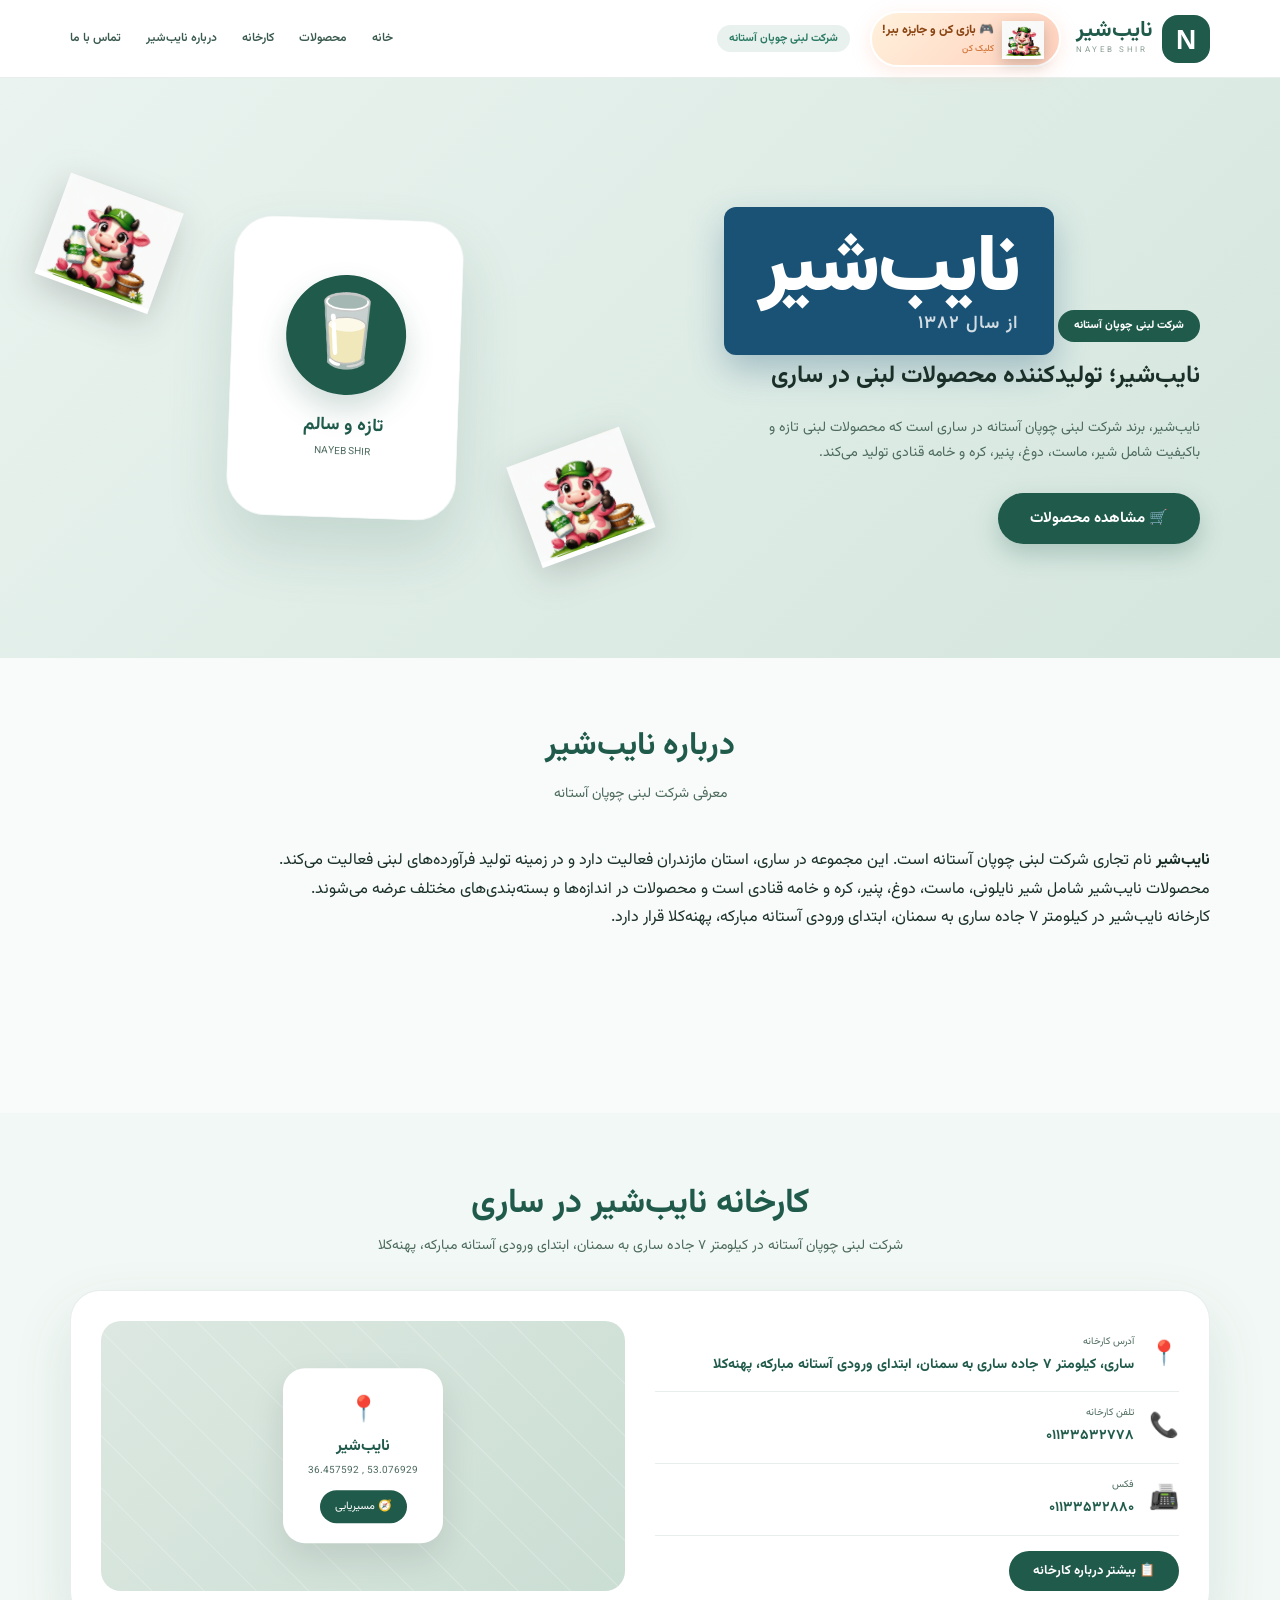
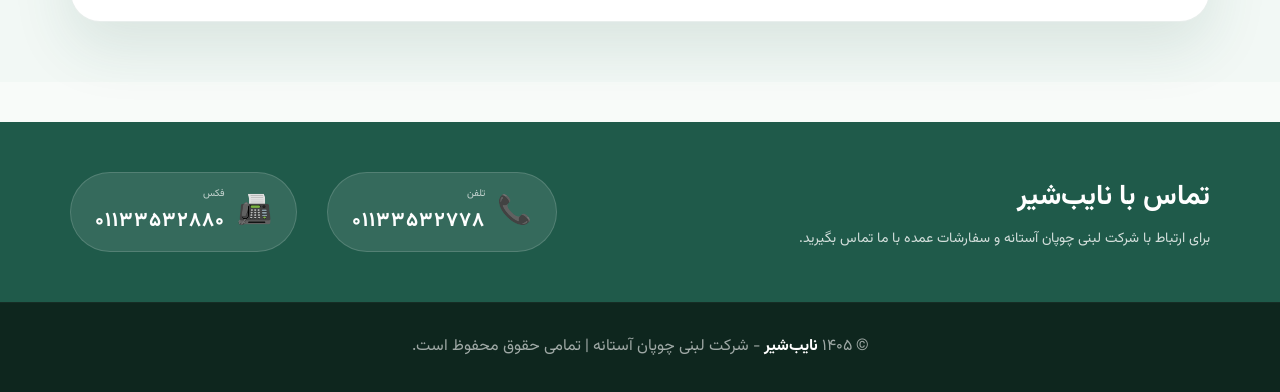
<file: index.html>
<!DOCTYPE html>
<html lang="fa" dir="rtl">

<head>
<meta charset="UTF-8">
<meta name="viewport" content="width=device-width, initial-scale=1.0">

<title>نایب‌شیر | شرکت لبنی چوپان آستانه | تولیدکننده محصولات لبنی</title>

<meta name="description"
content="نایب‌شیر، برند شرکت لبنی چوپان آستانه در ساری؛ تولیدکننده شیر، ماست، دوغ، پنیر، کره و خامه قنادی با تمرکز بر تازگی و کیفیت محصولات لبنی.">

<meta name="keywords"
content="نایب شیر, نایب‌شیر, Nayeb Shir, شرکت لبنی چوپان آستانه, لبنیات ساری, کارخانه لبنیات ساری, شیر, ماست, دوغ, پنیر, کره, خامه قنادی">

<meta name="robots" content="index, follow">
<meta name="googlebot" content="index, follow">

<meta name="author" content="نایب‌شیر - شرکت لبنی چوپان آستانه">

<link rel="canonical"
href="https://amirrr2019.github.io/nayebshir/">

<link rel="preconnect" href="https://fonts.googleapis.com">
<link rel="preconnect" href="https://fonts.gstatic.com" crossorigin>

<link href="https://fonts.googleapis.com/css2?family=Vazirmatn:wght@400;500;600;700;800;900&display=swap"
rel="stylesheet">

<link rel="stylesheet" href="./style.css">

<!-- اطلاعات ساختاریافته برای موتورهای جستجو -->
<script type="application/ld+json">
{
  "@context": "https://schema.org",
  "@type": "FoodEstablishment",
  "name": "نایب‌شیر",
  "alternateName": "شرکت لبنی چوپان آستانه",
  "url": "https://amirrr2019.github.io/nayebshir/",
  "telephone": "+981133532778",
  "faxNumber": "+981133532880",
  "address": {
    "@type": "PostalAddress",
    "addressLocality": "ساری",
    "addressRegion": "مازندران",
    "addressCountry": "IR",
    "streetAddress": "کیلومتر ۷ جاده ساری به سمنان، ابتدای ورودی آستانه مبارکه، پهنه‌کلا"
  },
  "geo": {
    "@type": "GeoCoordinates",
    "latitude": 36.457592,
    "longitude": 53.076929
  },
  "foundingDate": "2003",
  "description": "نایب‌شیر، برند شرکت لبنی چوپان آستانه در ساری، تولیدکننده فرآورده‌های لبنی.",
  "sameAs": [
    "https://t.me/NAYEB_SHIR_BOT"
  ]
}
</script>

</head>

<body>

<header class="header">

<div class="container nav">

<a href="#home" class="logo" aria-label="نایب‌شیر">

<div class="logo-mark">
N
</div>

<div class="logo-name">

<strong>
نایب‌شیر
</strong>

<span>
NAYEB SHIR
</span>

</div>

</a>

<div class="cow-mascot-wrapper"
onclick="openModal()">

<div class="cow-mascot" id="cowMascot">

<img src="./cow.png"
alt="گاو عروسکی نایب‌شیر">

</div>

<span class="cow-mascot-label">

🎮 بازی کن و جایزه ببر!

<small>
کلیک کن
</small>

</span>

</div>

<span class="sub-brand">
شرکت لبنی چوپان آستانه
</span>

<nav id="nav" aria-label="منوی اصلی">

<a href="#home">
خانه
</a>

<a href="#products-link"
onclick="toggleProducts()">
محصولات
</a>

<a href="#factory">
کارخانه
</a>

<a href="#about">
درباره نایب‌شیر
</a>

<a href="#contact">
تماس با ما
</a>

</nav>

<button id="menuBtn"
class="menu-btn"
aria-label="باز کردن منو">
☰
</button>

</div>

</header>


<main>

<section class="hero" id="home">

<div class="container hero-content">

<div class="hero-text">

<span class="mini-title">
شرکت لبنی چوپان آستانه
</span>

<div class="hero-brand-banner">

نایب‌شیر

<small>
از سال ۱۳۸۲
</small>

</div>

<h1>
نایب‌شیر؛ تولیدکننده محصولات لبنی در ساری
</h1>

<p>
نایب‌شیر، برند شرکت لبنی چوپان آستانه در ساری است که
محصولات لبنی تازه و باکیفیت شامل شیر، ماست، دوغ،
پنیر، کره و خامه قنادی تولید می‌کند.
</p>

<button class="toggle-products-btn"
onclick="toggleProducts()">

🛒 مشاهده محصولات

</button>

</div>


<div class="hero-product">

<div class="cow-sticker male"
id="cowMale"
onclick="jumpCow('male')">

<img src="./cow.png"
alt="گاو نایب‌شیر">

</div>

<div class="cow-sticker female"
id="cowFemale"
onclick="jumpCow('female')">

<img src="./cow.png"
alt="گاو نایب‌شیر">

</div>

<div class="cream-card">

<div class="icon-big">
🥛
</div>

<strong>
تازه و سالم
</strong>

<small>
NAYEB SHIR
</small>

</div>

</div>

</div>

</section>


<!-- معرفی برند -->

<section class="section" id="about">

<div class="container">

<div class="section-title">

<h2>
درباره نایب‌شیر
</h2>

<p>
معرفی شرکت لبنی چوپان آستانه
</p>

</div>

<div class="about-content">

<p>
<strong>نایب‌شیر</strong> نام تجاری شرکت لبنی چوپان آستانه
است. این مجموعه در ساری، استان مازندران فعالیت دارد
و در زمینه تولید فرآورده‌های لبنی فعالیت می‌کند.
</p>

<p>
محصولات نایب‌شیر شامل شیر نایلونی، ماست، دوغ، پنیر،
کره و خامه قنادی است و محصولات در اندازه‌ها و بسته‌بندی‌های
مختلف عرضه می‌شوند.
</p>

<p>
کارخانه نایب‌شیر در کیلومتر ۷ جاده ساری به سمنان،
ابتدای ورودی آستانه مبارکه، پهنه‌کلا قرار دارد.
</p>

</div>

</div>

</section>


<!-- محصولات -->

<section class="section"
id="products-link">

<div class="container">

<div class="products-wrapper"
id="productsWrapper">

<div class="section-title">

<h2>
محصولات نایب‌شیر
</h2>

<p>
فرآورده‌های لبنی شرکت لبنی چوپان آستانه
</p>

</div>

<div class="products-grid">


<div class="product">

<span class="product-emoji">
🥣
</span>

<div class="product-info">

<small>
ماست
</small>

<h3>
ماست ۱ کیلویی و ۲/۵ کیلویی
</h3>

<p>
ماست نایب‌شیر در بسته‌بندی‌های ۱ و ۲/۵ کیلوگرمی.
</p>

</div>

</div>


<div class="product">

<span class="product-emoji">
🥤
</span>

<div class="product-info">

<small>
دوغ
</small>

<h3>
دوغ ۲۵۰ سی‌سی و ۱/۵ لیتری
</h3>

<p>
دوغ نایب‌شیر در اندازه‌های ۲۵۰ سی‌سی و ۱/۵ لیتری.
</p>

</div>

</div>


<div class="product">

<span class="product-emoji">
🥛
</span>

<div class="product-info">

<small>
شیر
</small>

<h3>
شیر نایلونی ۱ لیتری
</h3>

<p>
شیر نایب‌شیر در بسته‌بندی نایلونی یک لیتری.
</p>

</div>

</div>


<div class="product">

<span class="product-emoji">
🍰
</span>

<div class="product-info">

<small>
خامه قنادی
</small>

<h3>
خامه قنادی ۱ و ۱۰ کیلویی
</h3>

<p>
خامه قنادی نایب‌شیر در اندازه‌های ۱ و ۱۰ کیلوگرمی.
</p>

</div>

</div>


<div class="product">

<span class="product-emoji">
🧀
</span>

<div class="product-info">

<small>
پنیر
</small>

<h3>
پنیر سطلی
</h3>

<p>
پنیر نایب‌شیر در بسته‌بندی سطلی.
</p>

</div>

</div>


<div class="product">

<span class="product-emoji">
🧈
</span>

<div class="product-info">

<small>
کره
</small>

<h3>
کره ۱ کیلویی
</h3>

<p>
کره نایب‌شیر در بسته‌بندی یک کیلوگرمی.
</p>

</div>

</div>


</div>

</div>

</div>

</section>


<!-- کارخانه -->

<section class="factory-section"
id="factory">

<div class="container">

<div class="factory-header">

<h2>
کارخانه نایب‌شیر در ساری
</h2>

<p>
شرکت لبنی چوپان آستانه در کیلومتر ۷ جاده ساری به سمنان،
ابتدای ورودی آستانه مبارکه، پهنه‌کلا
</p>

</div>

<div class="factory-box">

<div>

<div class="detail">

<a href="https://www.google.com/maps/search/?api=1&query=36.457592,53.076929"
target="_blank"
rel="noopener noreferrer">

<span class="detail-icon">
📍
</span>

<div>

<small>
آدرس کارخانه
</small>

<strong>
ساری، کیلومتر ۷ جاده ساری به سمنان،
ابتدای ورودی آستانه مبارکه، پهنه‌کلا
</strong>

</div>

</a>

</div>


<div class="detail">

<a href="tel:01133532778">

<span class="detail-icon">
📞
</span>

<div>

<small>
تلفن کارخانه
</small>

<strong>
۰۱۱۳۳۵۳۲۷۷۸
</strong>

</div>

</a>

</div>


<div class="detail">

<span class="detail-icon">
📠
</span>

<div>

<small>
فکس
</small>

<strong>
۰۱۱۳۳۵۳۲۸۸۰
</strong>

</div>

</div>


<button class="expand-btn"
onclick="toggleExpand()">

📋 بیشتر درباره کارخانه

</button>


<div class="expand-content"
id="expandContent">

<p>
✅ تولید فرآورده‌های لبنی
</p>

<p>
✅ فعالیت از سال ۱۳۸۲
</p>

<p>
✅ کنترل کیفیت محصولات
</p>

<p>
✅ تولید انواع شیر و فرآورده‌های لبنی
</p>

<p>
✅ تولید خامه قنادی
</p>

</div>

</div>


<div class="map">

<div class="map-pin">

<span>
📍
</span>

<strong>
نایب‌شیر
</strong>

<small>
36.457592 , 53.076929
</small>

<a href="https://www.google.com/maps/search/?api=1&query=36.457592,53.076929"
target="_blank"
rel="noopener noreferrer"
class="map-button">

🧭 مسیریابی

</a>

</div>

</div>

</div>

</div>

</section>


<!-- تماس -->

<section class="contact"
id="contact">

<div class="container contact-box">

<div class="contact-info">

<h2>
تماس با نایب‌شیر
</h2>

<p>
برای ارتباط با شرکت لبنی چوپان آستانه و سفارشات عمده
با ما تماس بگیرید.
</p>

</div>

<div class="contact-numbers">

<a href="tel:01133532778"
class="contact-number">

<span class="icon">
📞
</span>

<span class="number">

<small>
تلفن
</small>

<strong>
۰۱۱۳۳۵۳۲۷۷۸
</strong>

</span>

</a>


<div class="contact-number">

<span class="icon">
📠
</span>

<span class="number">

<small>
فکس
</small>

<strong>
۰۱۱۳۳۵۳۲۸۸۰
</strong>

</span>

</div>

</div>

</div>

</section>

</main>


<footer>

<div class="container">

<p>

© ۱۴۰۵

<strong>
نایب‌شیر
</strong>

- شرکت لبنی چوپان آستانه

| تمامی حقوق محفوظ است.

</p>

</div>

</footer>


<!-- بازی -->

<div class="modal-overlay"
id="cowModal">

<div class="modal-box">

<button class="modal-close"
onclick="closeModal()">

✕

</button>

<div class="modal-cow">

<img src="./cow.png"
alt="گاو عروسکی نایب‌شیر">

</div>

<span class="game-badge">

🎮 مینی‌اپ بازی

</span>

<h3>

سلام! من گاوی نایب‌شیرم! 🐮

</h3>

<div class="game-emoji">

🐄 ➜ 🏭

</div>

<p>

<strong>
🎯 شیر رو از مزرعه برسون به کارخونه!
</strong>

<br>

🌾 ماجراجویی کن، از موانع عبور کن و جایزه بگیر!

<br>

⭐ هر روز یک چالش جدید منتظرته!

</p>

<a href="https://t.me/NAYEB_SHIR_BOT"
target="_blank"
rel="noopener noreferrer"
class="telegram-btn">

<span>
🚀
</span>

شروع ماجراجویی در تلگرام

</a>

</div>

</div>


<script src="./script.js"></script>

</body>

    </html>
</file>
<file: style.css>
:root {
    --green: #1f5a4a;
    --green2: #2a7a62;
    --blue: #1a5276;
    --text: #1a2f28;
    --muted: #4d6b5e;
    --white: #ffffff;
    --border: rgba(31, 90, 74, 0.1);
    --shadow: 0 25px 60px rgba(31, 90, 74, 0.12);
}

* {
    margin: 0;
    padding: 0;
    box-sizing: border-box;
}

html {
    scroll-behavior: smooth;
}

body {
    font-family: "Vazirmatn", sans-serif;
    color: var(--text);
    background: #f8fbf9;
    line-height: 1.8;
    overflow-x: hidden;
}

a {
    color: inherit;
    text-decoration: none;
}

button {
    font-family: inherit;
    cursor: pointer;
    border: none;
}


/* CONTAINER */

.container {
    width: min(1140px, calc(100% - 36px));
    margin: auto;
}


/* HEADER */

.header {
    height: 78px;
    position: sticky;
    top: 0;
    z-index: 1000;
    background: rgba(255, 255, 255, 0.96);
    backdrop-filter: blur(15px);
    border-bottom: 1px solid var(--border);
}

.nav {
    height: 100%;
    display: flex;
    align-items: center;
    gap: 15px;
    flex-wrap: wrap;
}


/* LOGO */

.logo {
    display: flex;
    align-items: center;
    gap: 10px;
}

.logo-mark {
    width: 48px;
    height: 48px;
    display: grid;
    place-items: center;
    background: var(--green);
    color: white;
    border-radius: 16px;
    font-weight: 900;
    font-size: 28px;
    font-family: Arial, sans-serif;
}

.logo-name strong {
    display: block;
    color: var(--green);
    font-size: 22px;
    line-height: 1.1;
}

.logo-name span {
    display: block;
    color: #8a9e94;
    font-size: 8px;
    direction: ltr;
    letter-spacing: 2.5px;
}


/* BRAND */

.sub-brand {
    font-size: 11px;
    color: var(--green2);
    background: rgba(42, 122, 98, 0.1);
    padding: 4px 12px;
    border-radius: 30px;
    font-weight: 700;
    margin-right: 5px;
}


/* =========================================
   COW MASCOT
========================================= */

.cow-mascot-wrapper {
    display: flex;
    align-items: center;
    gap: 8px;
    cursor: pointer;

    background: linear-gradient(
        135deg,
        #fff1dc,
        #ffd0bd
    );

    padding: 5px 15px 5px 10px;
    border-radius: 50px;

    border: 2px solid white;

    box-shadow:
        0 5px 18px rgba(252, 182, 159, 0.28);

    transition: 0.3s ease;
}

.cow-mascot-wrapper:hover {
    transform: translateY(-3px) scale(1.03);

    box-shadow:
        0 10px 25px rgba(252, 182, 159, 0.4);
}


.cow-mascot {
    width: 42px;
    height: 42px;

    display: flex;
    align-items: center;
    justify-content: center;
}


.cow-mascot img {
    width: 100%;
    height: 100%;

    object-fit: contain;

    /* حاشیه استیکری */
    filter:
        drop-shadow(0 3px 0 white)
        drop-shadow(0 5px 7px rgba(0, 0, 0, 0.18));

    animation: cuteCow 2.8s ease-in-out infinite;
}


.cow-mascot-label {
    font-size: 12px;
    font-weight: 800;
    color: #8b4513;
    white-space: nowrap;
}

.cow-mascot-label small {
    display: block;
    font-size: 9px;
    font-weight: 500;
    color: #d4763a;
}


/* انیمیشن عروسکی */

@keyframes cuteCow {

    0%,
    100% {
        transform:
            translateY(0)
            rotate(0deg)
            scale(1);
    }

    25% {
        transform:
            translateY(-5px)
            rotate(-3deg)
            scale(1.03);
    }

    50% {
        transform:
            translateY(-10px)
            rotate(3deg)
            scale(1.06);
    }

    75% {
        transform:
            translateY(-5px)
            rotate(-2deg)
            scale(1.03);
    }
}


/* NAV */

nav {
    display: flex;
    align-items: center;
    gap: 25px;
    margin-right: auto;
}

nav a {
    color: #3a5a4e;
    font-size: 12px;
    font-weight: 600;
    transition: 0.25s;
}

nav a:hover {
    color: var(--green2);
}


.menu-btn {
    display: none;
    background: var(--green);
    color: white;
    width: 43px;
    height: 43px;
    border-radius: 12px;
    font-size: 24px;
    margin-right: auto;
}


/* HERO */

.hero {
    min-height: 580px;
    position: relative;
    overflow: hidden;

    background:
        linear-gradient(
            135deg,
            #eaf3ef 0%,
            #d4e6de 100%
        );

    display: flex;
    align-items: center;
}

.hero-content {
    display: grid;
    grid-template-columns: 1fr 1fr;
    align-items: center;
    gap: 40px;
    padding: 40px 0;
}

.hero-text {
    padding-right: 10px;
}

.mini-title {
    display: inline-block;
    padding: 6px 16px;
    background: var(--green);
    color: white;
    border-radius: 30px;
    font-size: 11px;
    font-weight: 800;
}


.hero-brand-banner {
    margin-top: 15px;

    display: inline-block;

    background: var(--blue);
    color: white;

    padding: 20px 35px;

    border-radius: 12px;

    font-size: clamp(50px, 8vw, 80px);

    font-weight: 900;

    letter-spacing: -2px;
    line-height: 1.1;

    box-shadow:
        0 15px 35px rgba(26, 82, 118, 0.3);
}

.hero-brand-banner small {
    display: block;
    font-size: 18px;
    font-weight: 600;
    color: rgba(255, 255, 255, 0.8);
    letter-spacing: 1px;
}


.hero-text > p {
    max-width: 450px;
    margin: 18px 0 27px;
    color: var(--muted);
    font-size: 14px;
}


.toggle-products-btn {
    display: inline-block;

    background: var(--green);
    color: white;

    padding: 14px 32px;

    border-radius: 50px;

    font-weight: 700;
    font-size: 15px;

    transition: 0.3s;

    box-shadow:
        0 10px 25px rgba(31, 90, 74, 0.25);
}

.toggle-products-btn:hover {
    background: var(--green2);
    transform: translateY(-2px);
}


/* HERO PRODUCT */

.hero-product {
    display: flex;
    justify-content: center;
    align-items: center;

    position: relative;

    min-height: 350px;
}


/* COW STICKERS */

.cow-sticker {
    position: absolute;

    cursor: pointer;

    z-index: 5;

    width: 120px;
    height: 120px;

    transition: 0.3s ease;
}

.cow-sticker.male {
    bottom: -20px;
    right: -20px;
}

.cow-sticker.female {
    top: -20px;
    left: -20px;
}


.cow-sticker img {
    width: 100%;
    height: 100%;

    object-fit: contain;

    /* ظاهر استیکری */
    filter:
        drop-shadow(0 5px 0 #fff)
        drop-shadow(0 10px 18px rgba(0, 0, 0, 0.18));

    animation: cuteCow 3s ease-in-out infinite;
}


.cow-sticker:hover img {
    transform: scale(1.1) rotate(-4deg);
}


/* پرش گاو */

.cow-sticker.jump img {
    animation: cowJump 0.65s ease !important;
}


@keyframes cowJump {

    0% {
        transform:
            scale(1)
            translateY(0)
            rotate(0);
    }

    30% {
        transform:
            scale(1.18)
            translateY(-45px)
            rotate(-8deg);
    }

    60% {
        transform:
            scale(0.95)
            translateY(-20px)
            rotate(8deg);
    }

    100% {
        transform:
            scale(1)
            translateY(0)
            rotate(0);
    }
}


/* CREAM CARD */

.cream-card {
    width: 230px;
    height: 300px;

    background: white;

    border-radius: 40px;

    box-shadow:
        0 30px 60px rgba(31, 90, 74, 0.15);

    display: flex;
    flex-direction: column;

    align-items: center;
    justify-content: center;

    padding: 20px;

    text-align: center;

    border: 1px solid rgba(31, 90, 74, 0.06);

    transform: rotate(2deg);

    z-index: 2;
}

.cream-card .icon-big {
    font-size: 70px;

    background: var(--green);
    color: white;

    width: 120px;
    height: 120px;

    border-radius: 50%;

    display: grid;
    place-items: center;

    margin-bottom: 15px;

    box-shadow:
        0 15px 30px rgba(31, 90, 74, 0.2);
}

.cream-card strong {
    color: var(--green);
    font-size: 18px;
}

.cream-card small {
    color: var(--muted);
    font-size: 10px;
}


/* SECTIONS */

.section {
    padding: 60px 0;
}

.section-title {
    text-align: center;
    margin-bottom: 40px;
}

.section-title h2 {
    color: var(--green);
    font-size: 32px;
    margin-bottom: 6px;
}

.section-title p {
    color: var(--muted);
    font-size: 14px;
    max-width: 600px;
    margin: auto;
}


/* PRODUCTS */

.products-wrapper {
    display: none;
    margin-top: 30px;
}

.products-wrapper.open {
    display: block;
}

.products-grid {
    display: grid;
    grid-template-columns: repeat(3, 1fr);
    gap: 22px;
}

.product {
    background: white;

    border-radius: 25px;

    overflow: hidden;

    border: 1px solid var(--border);

    transition: 0.35s;

    box-shadow:
        0 4px 12px rgba(0, 0, 0, 0.02);

    text-align: center;

    padding: 30px 20px;
}

.product:hover {
    transform: translateY(-6px);
    box-shadow: var(--shadow);
}

.product .product-emoji {
    font-size: 70px;
    display: block;
    margin-bottom: 15px;
}

.product-info small {
    color: var(--green2);
    font-weight: 800;
    font-size: 10px;

    background: rgba(42, 122, 98, 0.08);

    padding: 2px 12px;

    border-radius: 20px;

    display: inline-block;
}

.product-info h3 {
    color: var(--green);
    font-size: 17px;
    margin: 6px 0 4px;
}

.product-info p {
    color: var(--muted);
    font-size: 12px;
    min-height: 40px;
}


/* FACTORY */

.factory-section {
    background: #f2f8f5;
    padding: 60px 0;
}

.factory-header {
    text-align: center;
    margin-bottom: 30px;
}

.factory-header h2 {
    color: var(--green);
    font-size: 34px;
}

.factory-header p {
    color: var(--muted);
    font-size: 14px;
}


.factory-box {
    background: white;

    border-radius: 30px;

    padding: 30px;

    box-shadow: var(--shadow);

    border: 1px solid var(--border);

    display: grid;

    grid-template-columns: 1fr 1fr;

    gap: 30px;
}


.detail {
    display: flex;
    align-items: center;
    gap: 15px;

    padding: 12px 0;

    border-bottom: 1px solid var(--border);
}

.detail > a {
    display: flex;
    align-items: center;
    gap: 15px;
    width: 100%;
}

.detail-icon {
    font-size: 24px;
}

.detail small {
    display: block;
    color: var(--muted);
    font-size: 10px;
}

.detail strong {
    font-size: 14px;
    color: var(--green);
}

.detail a:hover strong {
    color: var(--green2);
}


/* EXPAND */

.expand-btn {
    background: var(--green);
    color: white;

    padding: 10px 24px;

    border-radius: 40px;

    font-weight: 700;
    font-size: 13px;

    display: inline-flex;

    align-items: center;
    gap: 8px;

    margin-top: 15px;

    transition: 0.3s;
}

.expand-btn:hover {
    background: var(--green2);
}


.expand-content {
    display: none;

    margin-top: 20px;

    padding: 20px;

    background: #f2f8f5;

    border-radius: 20px;

    border-right: 4px solid var(--green);

    color: var(--text);

    font-size: 14px;

    line-height: 2;
}

.expand-content.open {
    display: block;
}


/* MAP */

.map {
    min-height: 250px;

    background:
        linear-gradient(
            135deg,
            #dce8e1,
            #cbded4
        );

    border-radius: 20px;

    position: relative;

    overflow: hidden;
}

.map::before {
    content: "";

    position: absolute;

    inset: 0;

    background:
        repeating-linear-gradient(
            45deg,
            transparent,
            transparent 35px,
            rgba(255,255,255,0.25) 36px,
            transparent 37px
        );
}

.map-pin {
    position: absolute;

    top: 50%;
    left: 50%;

    transform: translate(-50%, -50%);

    background: white;

    padding: 20px 25px;

    border-radius: 22px;

    text-align: center;

    box-shadow:
        0 15px 35px rgba(0, 0, 0, 0.1);

    z-index: 2;
}

.map-pin span {
    display: block;
    font-size: 25px;
}

.map-pin strong {
    display: block;
    color: var(--green);
}

.map-pin small {
    display: block;
    color: var(--muted);
    font-size: 10px;
    direction: ltr;
    margin-bottom: 10px;
}


.map-button {
    display: inline-block;

    background: var(--green);

    color: white;

    padding: 7px 15px;

    border-radius: 30px;

    font-size: 11px;

    transition: 0.3s;
}

.map-button:hover {
    background: var(--green2);
}


/* CONTACT */

.contact {
    background: var(--green);

    color: white;

    padding: 50px 0;

    margin-top: 40px;
}

.contact-box {
    display: flex;

    justify-content: space-between;

    align-items: center;

    flex-wrap: wrap;

    gap: 30px;
}

.contact-info h2 {
    font-size: 28px;
    margin-bottom: 4px;
}

.contact-info p {
    opacity: 0.8;
    font-size: 14px;
}


.contact-numbers {
    display: flex;
    gap: 30px;
    flex-wrap: wrap;
}


.contact-number {
    display: flex;

    align-items: center;

    gap: 12px;

    background: rgba(255, 255, 255, 0.1);

    padding: 12px 24px;

    border-radius: 50px;

    border: 1px solid rgba(255, 255, 255, 0.15);

    transition: 0.3s;
}

.contact-number:hover {
    background: rgba(255, 255, 255, 0.2);
    transform: scale(1.02);
}

.contact-number .icon {
    font-size: 28px;
}

.contact-number .number {
    display: flex;
    flex-direction: column;
}

.contact-number .number small {
    font-size: 10px;
    opacity: 0.7;
}

.contact-number .number strong {
    font-size: 20px;
    letter-spacing: 1px;
}


/* FOOTER */

footer {
    background: #0e261e;

    color: rgba(255, 255, 255, 0.6);

    padding: 30px 0;

    text-align: center;

    border-top:
        1px solid rgba(255, 255, 255, 0.03);
}

footer strong {
    color: white;
}


/* =========================================
   MODAL
========================================= */

.modal-overlay {
    display: none;

    position: fixed;

    inset: 0;

    background: rgba(0, 0, 0, 0.5);

    backdrop-filter: blur(8px);

    z-index: 9999;

    justify-content: center;
    align-items: center;
}

.modal-overlay.active {
    display: flex;
}


.modal-box {
    background: white;

    max-width: 450px;

    width: 90%;

    padding: 35px 30px;

    border-radius: 40px;

    text-align: center;

    box-shadow:
        0 40px 80px rgba(0, 0, 0, 0.3);

    animation: modalPop 0.4s ease;

    position: relative;
}


@keyframes modalPop {

    0% {
        transform:
            scale(0.8)
            translateY(30px);

        opacity: 0;
    }

    100% {
        transform:
            scale(1)
            translateY(0);

        opacity: 1;
    }
}


.modal-close {
    position: absolute;

    top: 12px;
    left: 18px;

    font-size: 28px;

    cursor: pointer;

    color: #999;

    background: none;

    transition: 0.3s;
}

.modal-close:hover {
    color: #333;
    transform: rotate(90deg);
}


/* MODAL COW */

.modal-cow {
    width: 110px;
    height: 110px;

    margin: 0 auto 10px;
}

.modal-cow img {
    width: 100%;
    height: 100%;

    object-fit: contain;

    filter:
        drop-shadow(0 5px 0 white)
        drop-shadow(0 8px 15px rgba(0, 0, 0, 0.2));

    animation: cuteCow 2.5s ease-in-out infinite;
}


/* GAME */

.game-badge {
    display: inline-block;

    background:
        linear-gradient(
            135deg,
            #f7971e,
            #ffd200
        );

    color: #8b4513;

    padding: 6px 18px;

    border-radius: 30px;

    font-size: 12px;

    font-weight: 800;

    margin-bottom: 12px;

    animation: badgePulse 1.5s ease-in-out infinite;
}


@keyframes badgePulse {

    0%,
    100% {
        transform: scale(1);
    }

    50% {
        transform: scale(1.05);
    }
}


.modal-box h3 {
    color: var(--green);
    font-size: 24px;
    margin-bottom: 8px;
}


.modal-box p {
    color: var(--muted);

    font-size: 14px;

    margin-bottom: 20px;

    line-height: 2;

    background: #f8fbf9;

    padding: 15px;

    border-radius: 20px;

    border-right: 4px solid var(--green);
}


.modal-box .telegram-btn {
    display: inline-block;

    background: #0088cc;

    color: white;

    padding: 12px 32px;

    border-radius: 50px;

    font-weight: 700;

    font-size: 15px;

    transition: 0.3s;
}

.modal-box .telegram-btn:hover {
    background: #006699;

    transform: scale(1.03);
}

.modal-box .telegram-btn span {
    margin-left: 8px;
}


.game-emoji {
    font-size: 40px;
    display: block;
    margin: 5px 0 10px;
}


/* ANIMATION ON SCROLL */

.hidden {
    opacity: 0;
    transform: translateY(30px);
    transition: all 0.7s ease;
}

.show {
    opacity: 1;
    transform: translateY(0);
}


/* =========================================
   MOBILE
========================================= */

@media (max-width: 768px) {

    nav {
        display: none;

        position: absolute;

        top: 78px;

        left: 0;
        right: 0;

        background: white;

        flex-direction: column;

        padding: 20px;

        gap: 12px;

        border-bottom:
            1px solid var(--border);

        box-shadow:
            0 20px 40px rgba(0,0,0,0.04);
    }

    nav.active {
        display: flex;
    }

    nav a {
        font-size: 14px;

        padding: 6px 0;

        width: 100%;

        border-bottom:
            1px solid var(--border);
    }


    .menu-btn {
        display: block;
    }


    .hero-content {
        grid-template-columns: 1fr;

        text-align: center;

        gap: 20px;
    }

    .hero-text {
        padding: 0;
    }


    .hero-brand-banner {
        font-size: 34px;
        padding: 15px 25px;
    }

    .hero-brand-banner small {
        font-size: 14px;
    }


    .hero-product {
        min-height: 280px;
    }


    .cow-sticker {
        width: 80px;
        height: 80px;
    }

    .cow-sticker.male {
        bottom: -10px;
        right: -10px;
    }

    .cow-sticker.female {
        top: -10px;
        left: -10px;
    }


    .cream-card {
        width: 180px;
        height: 250px;
    }

    .cream-card .icon-big {
        width: 90px;
        height: 90px;
        font-size: 50px;
    }


    .products-grid {
        grid-template-columns: 1fr 1fr;
        gap: 15px;
    }


    .factory-box {
        grid-template-columns: 1fr;
    }


    .map {
        min-height: 200px;
    }


    .contact-box {
        flex-direction: column;
        align-items: stretch;
    }

    .contact-numbers {
        flex-direction: column;
        gap: 15px;
    }

    .contact-number {
        justify-content: center;
    }

    .contact-number .number strong {
        font-size: 18px;
    }


    .cow-mascot-wrapper {
        padding: 4px 12px 4px 8px;
    }

    .cow-mascot {
        width: 32px;
        height: 32px;
    }

    .cow-mascot-label {
        font-size: 10px;
    }

    .cow-mascot-label small {
        font-size: 8px;
    }

}


/* SMALL MOBILE */

@media (max-width: 480px) {

    .products-grid {
        grid-template-columns: 1fr;
    }


    .hero-brand-banner {
        font-size: 28px;
        padding: 12px 20px;
    }

    .hero-brand-banner small {
        font-size: 12px;
    }


    .cow-sticker {
        width: 65px;
        height: 65px;
    }


    .cow-mascot-label {
        display: none;
    }

  }
</file>
